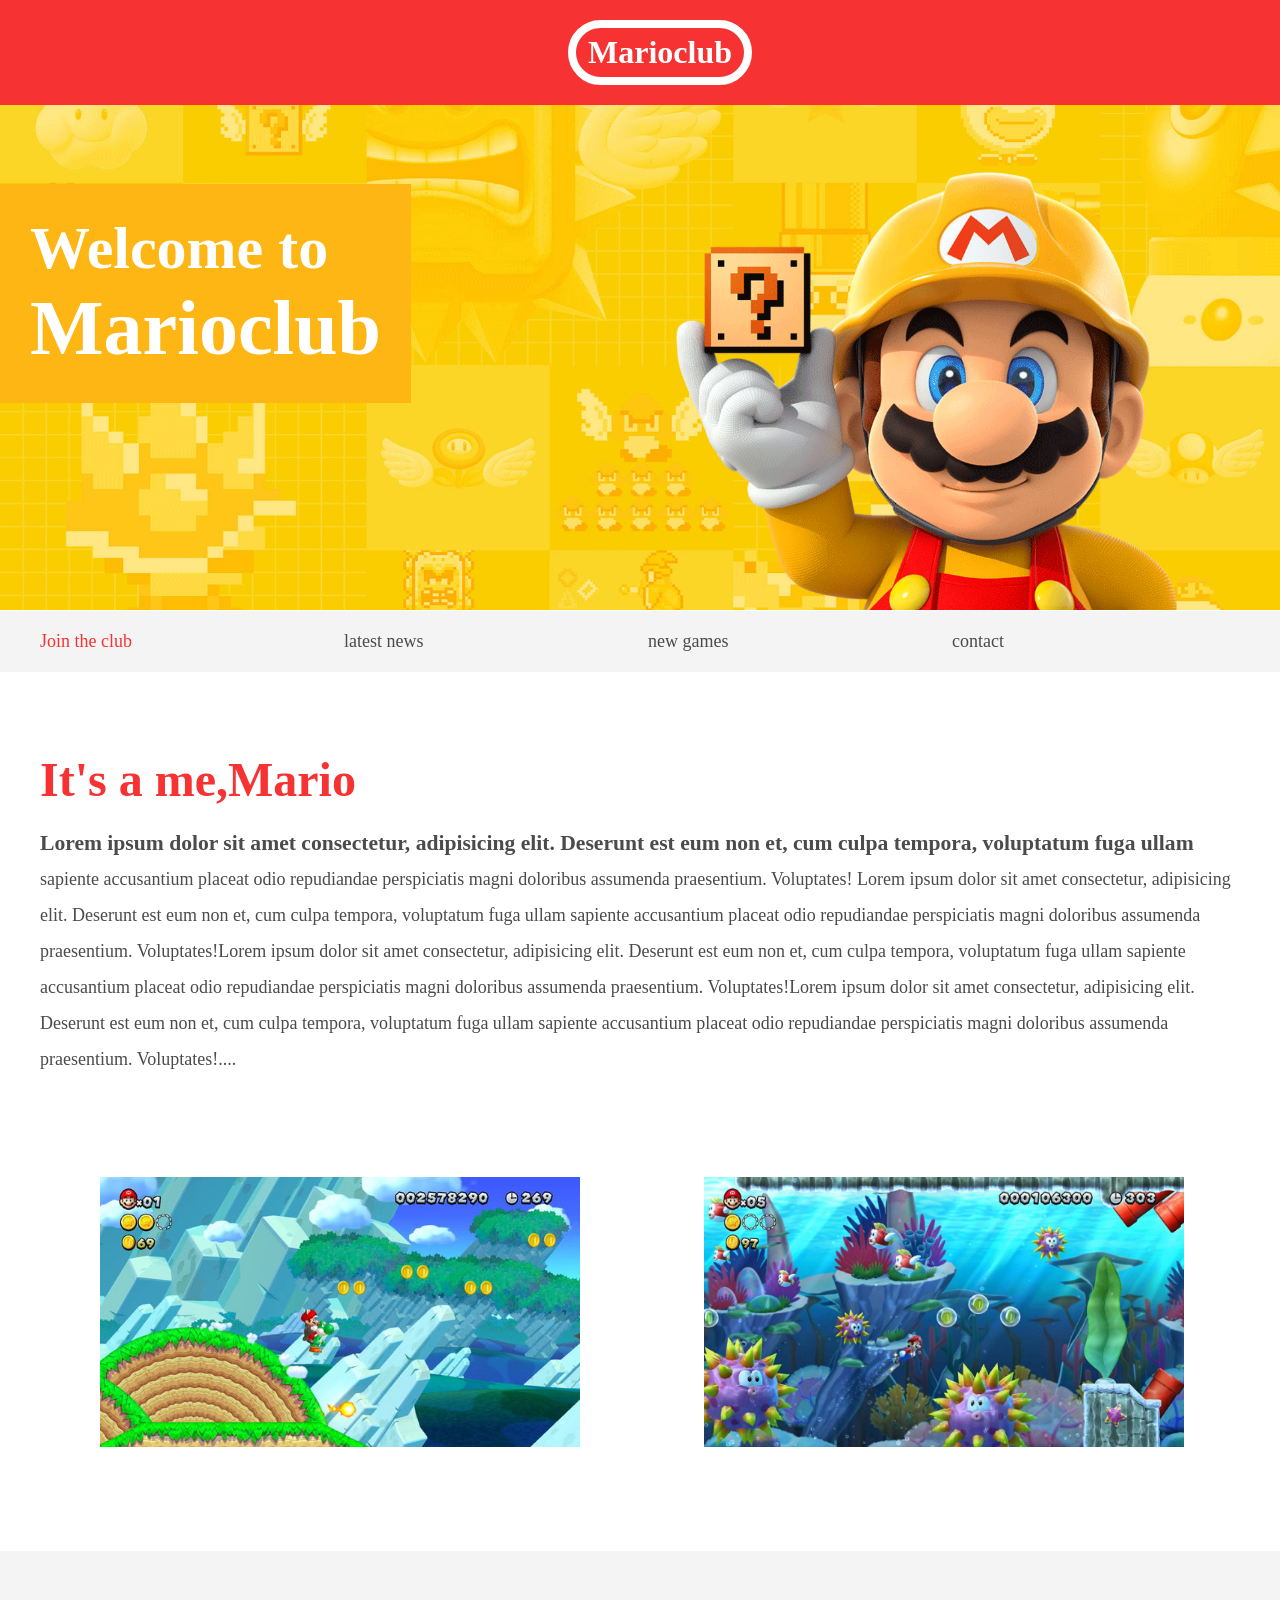
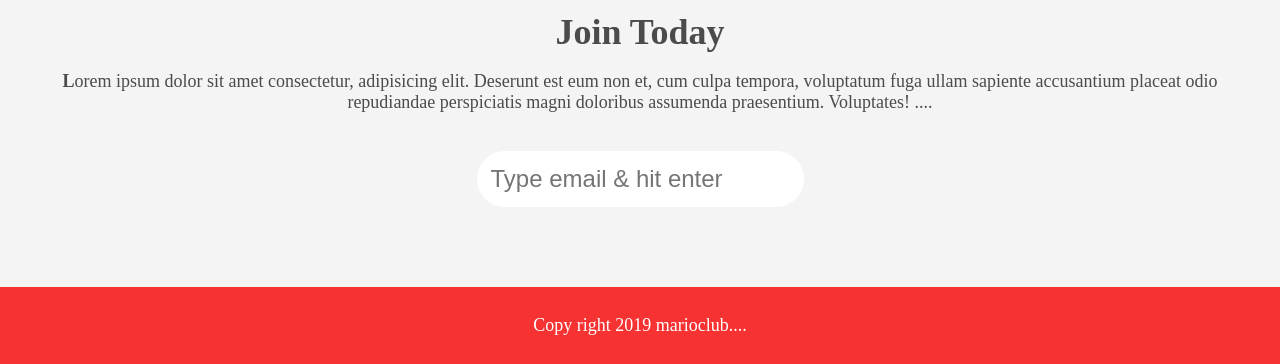
<file: html and css/Marioclub/index.html>
<!DOCTYPE html>
<html>
    <head>
        <meta name="viewport" content="width=device-width,initial-scale=1.0">
        <link rel="stylesheet" href="styles.css">
        <!-- <link rel="stylesheet" href="test.css"> -->
        <title>Marioclub</title>
    </head>
    <body>
        <header>
            <h1>Marioclub</h1>
        </header>
        <section class="banner">
            <img src="img/banner.png" alt="marioclub welcome banner">
            <div class="welcome">  
                <h2>Welcome to <br><span>Marioclub</span> </h2>
            </div>
        </section>
        <nav class="main-nav">
            <ul>
                <li><a href="/join.html" class="join">Join the club</a></li>
                <li><a href="/news.html">latest news</a></li>
                <li><a href="/games.html">new games</a></li>
                <li><a href="/contact.html">contact</a></li>
            </ul>
        </nav>
        <main>
            <article>
                <h2>It's a me,Mario</h2>
                <p>Lorem ipsum dolor sit amet consectetur, adipisicing elit.
                Deserunt est eum non et, cum culpa tempora, voluptatum 
                fuga ullam sapiente accusantium placeat odio repudiandae 
                perspiciatis magni doloribus assumenda praesentium. Voluptates!
                Lorem ipsum dolor sit amet consectetur, adipisicing elit.
                Deserunt est eum non et, cum culpa tempora, voluptatum 
                fuga ullam sapiente accusantium placeat odio repudiandae 
                perspiciatis magni doloribus assumenda praesentium. 
                Voluptates!Lorem ipsum dolor sit amet consectetur, adipisicing elit.
                Deserunt est eum non et, cum culpa tempora, voluptatum 
                fuga ullam sapiente accusantium placeat odio repudiandae 
                perspiciatis magni doloribus assumenda praesentium. 
                Voluptates!Lorem ipsum dolor sit amet consectetur, adipisicing elit.
                Deserunt est eum non et, cum culpa tempora, voluptatum 
                fuga ullam sapiente accusantium placeat odio repudiandae 
                perspiciatis magni doloribus assumenda praesentium. Voluptates!</p>
            </article>
            <ul class="images">
                <li><img src="img/thumb-1.png" alt="mario thumb 1"></li>
                <li><img src="img/thumb-2.png" alt="mario thumb 2"></li>
            </ul>
        </main>
        <section class="join">
            <h2>Join Today</h2>
            <p>Lorem ipsum dolor sit amet consectetur, adipisicing elit.
                Deserunt est eum non et, cum culpa tempora, voluptatum 
                fuga ullam sapiente accusantium placeat odio repudiandae 
                perspiciatis magni doloribus assumenda praesentium. Voluptates!
            </p>
            <form>
                <input type="email" name="email" placeholder="Type email & hit enter" required>
             </form>
        </section>
        <footer>
            <p class="copyright">Copy right 2019 marioclub</p>
        </footer>
    </body>
</html>
</file>
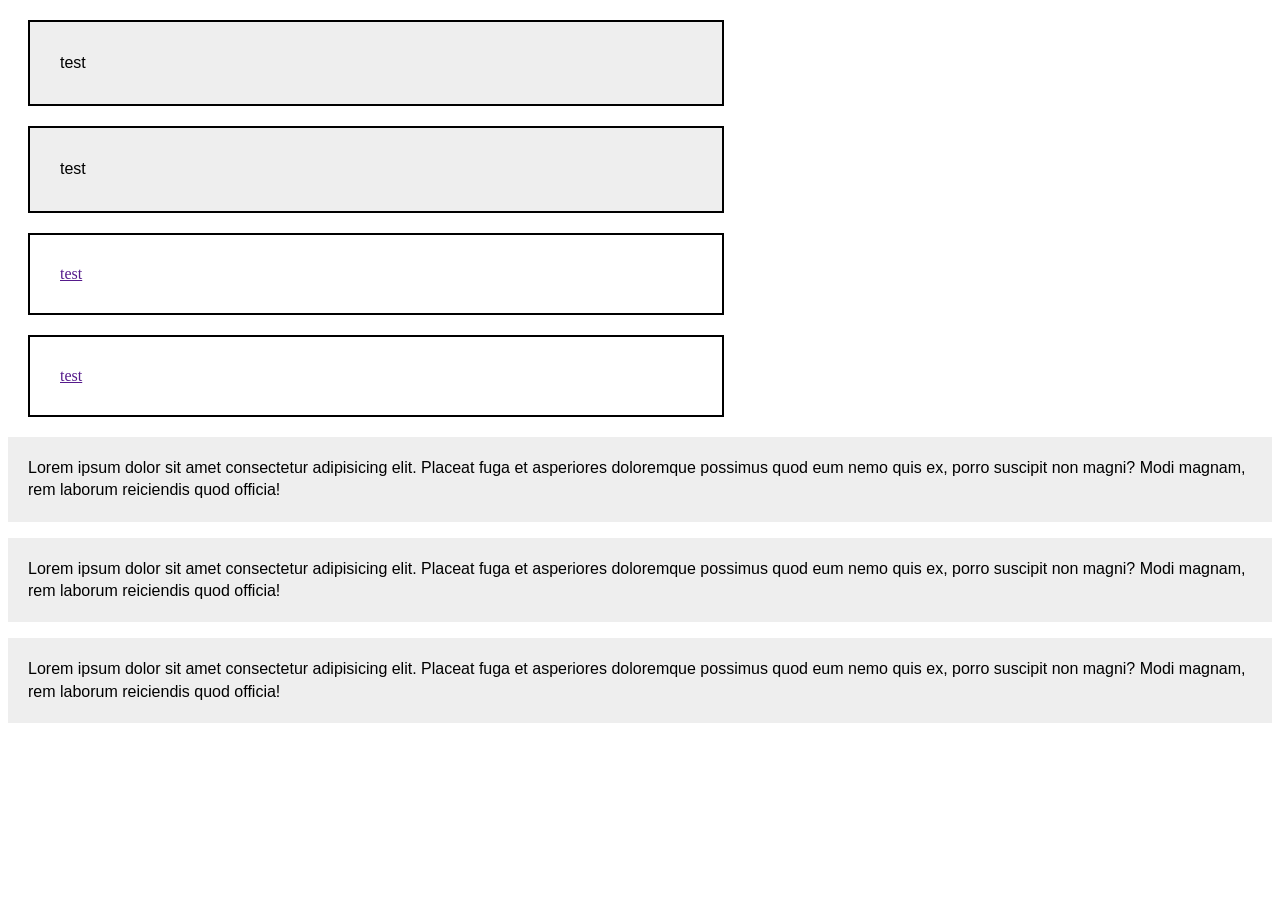
<file: html and css/CSS Positioning/box model/index.html>
<html lang="en">
<head>
    <meta charset="UTF-8">
    <meta name="viewport" content="width=   , initial-scale=1.0">
    <title>CSS Positioning</title>
    <link rel="stylesheet" href="styles.css">
</head>
<body>
    <p class="box">test</p>
    <p class="box">test</p>
    <a href="">test</a>
    <a href="">test</a>
    <div></div>
        <p class="pose">Lorem ipsum dolor sit amet consectetur adipisicing elit. 
        Placeat fuga et asperiores doloremque possimus quod eum nemo
        quis ex, porro suscipit non magni? Modi magnam, rem laborum 
        reiciendis quod officia!</p>   
        <p class="pose">Lorem ipsum dolor sit amet consectetur adipisicing elit. 
        Placeat fuga et asperiores doloremque possimus quod eum nemo
        quis ex, porro suscipit non magni? Modi magnam, rem laborum 
        reiciendis quod officia!</p>
        <p class="pose">Lorem ipsum dolor sit amet consectetur adipisicing elit. 
        Placeat fuga et asperiores doloremque possimus quod eum nemo
        quis ex, porro suscipit non magni? Modi magnam, rem laborum 
        reiciendis quod officia!</p>
    </div>
</body>
</html>
</file>
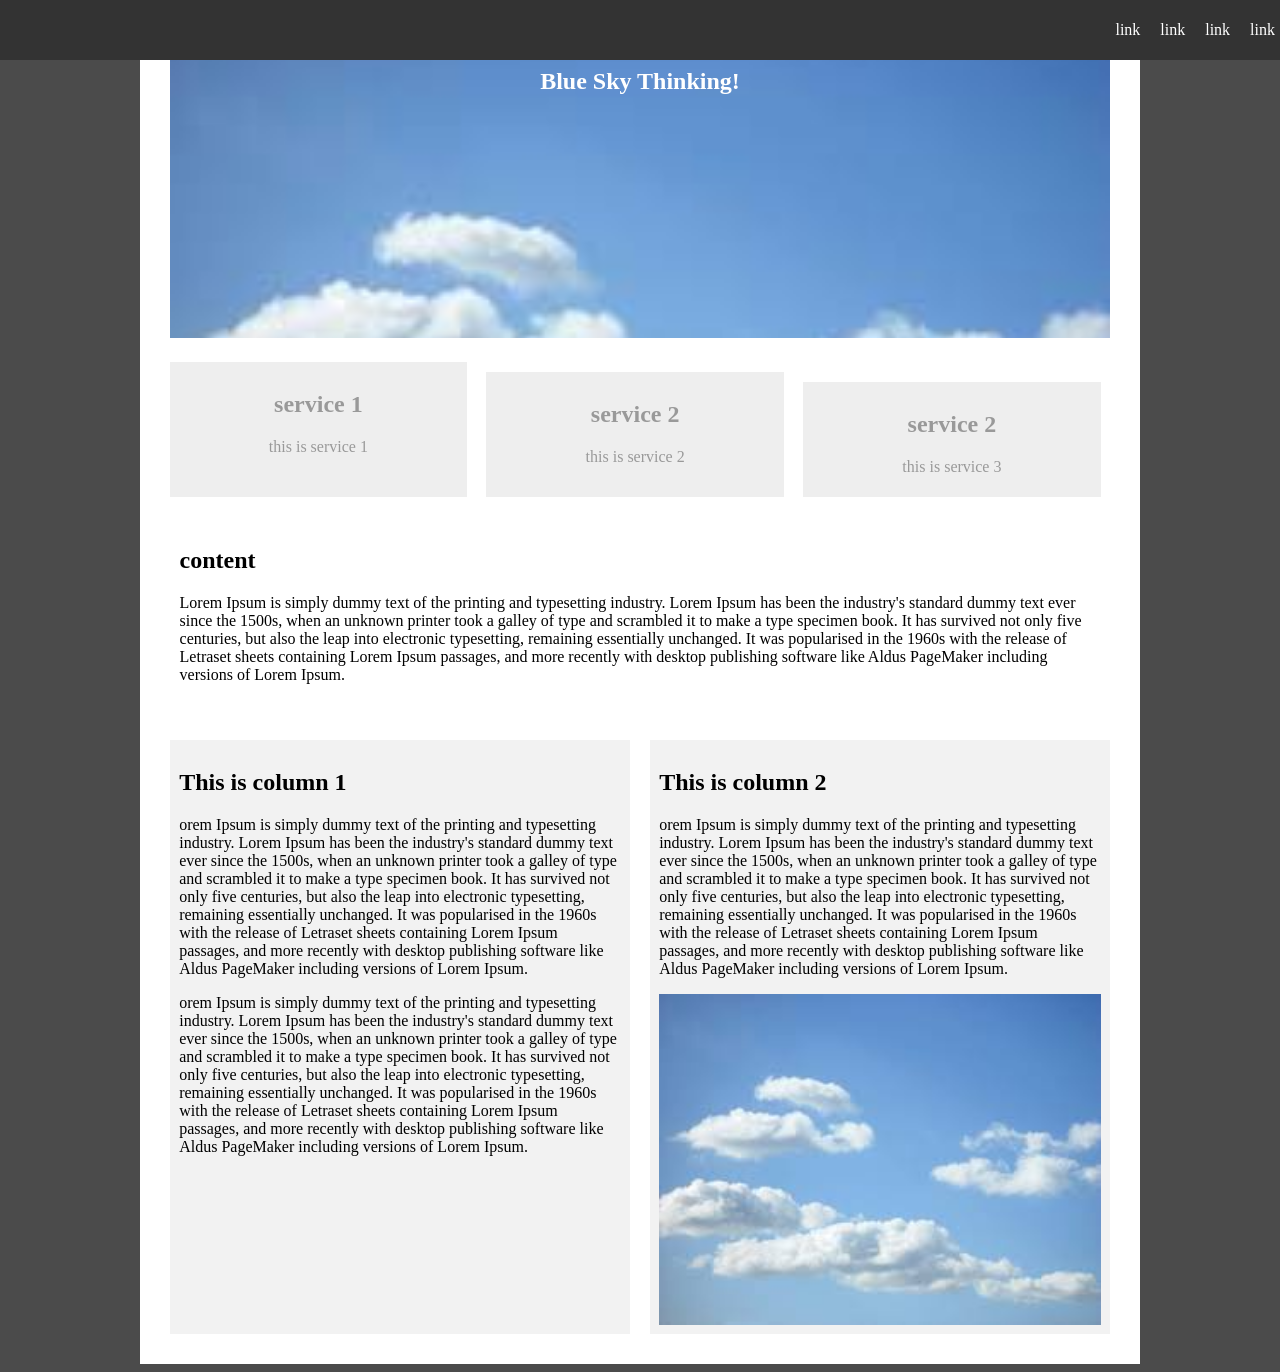
<file: html and css/CSS Positioning/floting element/index.html>
<html lang="en">
<head>
    <meta charset="UTF-8">
    <meta name="viewport" content="width=device-width, initial-scale=1.0">
    <title>CSS Positioning</title>
    <link rel="stylesheet" href="styles.css">
</head>
<body>
            <nav>
                <ul>
                    <li>link</li>
                    <li>link</li>
                    <li>link</li>
                    <li>link</li>
                </ul>
            </nav>

            
    <div class="wrapper">

        <div id="banner">
            <img src="cloud.jpg" alt="cloud image" width="100%">
            <h2>Blue Sky Thinking!</h2>
        </div>

        <div class="services">

            <div class="service">
                <h2>service 1</h2>
                <p>this is service 1</p>
            </div>
            <div class="service">
                <h2>service 2</h2>
                <p>this is service 2</p>
            </div>
            <div class="service">
                <h2>service 2</h2>
                <p>this is service 3</p>
            </div>
        </div>

            <div class="content">
                <h2>content</h2>
                <p>Lorem Ipsum is simply dummy text of the printing and typesetting industry. 
                Lorem Ipsum has been the industry's standard dummy text ever since the 1500s, 
                when an unknown printer took a galley of type and scrambled it to make a type 
                specimen book. It has survived not only five centuries, but also the leap into 
                electronic typesetting, remaining essentially unchanged. It was popularised in the 
                1960s with the release of Letraset sheets containing Lorem Ipsum passages, 
                and more recently with desktop publishing software like Aldus PageMaker 
                including versions of Lorem Ipsum.</p>
            </div>

            <div class="columns">
               <section>
                <h2>This is column 1</h2 >
                    <p>orem Ipsum is simply dummy text of the printing and typesetting industry. 
                Lorem Ipsum has been the industry's standard dummy text ever since the 1500s, 
                when an unknown printer took a galley of type and scrambled it to make a type 
                specimen book. It has survived not only five centuries, but also the leap into 
                electronic typesetting, remaining essentially unchanged. It was popularised in the 
                1960s with the release of Letraset sheets containing Lorem Ipsum passages, 
                and more recently with desktop publishing software like Aldus PageMaker 
                including versions of Lorem Ipsum.</p>
                <p>orem Ipsum is simply dummy text of the printing and typesetting industry. 
                Lorem Ipsum has been the industry's standard dummy text ever since the 1500s, 
                when an unknown printer took a galley of type and scrambled it to make a type 
                specimen book. It has survived not only five centuries, but also the leap into 
                electronic typesetting, remaining essentially unchanged. It was popularised in the 
                1960s with the release of Letraset sheets containing Lorem Ipsum passages, 
                and more recently with desktop publishing software like Aldus PageMaker 
                including versions of Lorem Ipsum.</p>
               </section> 
                <aside>
                    <h2>This is column 2</h2>
                    <p>orem Ipsum is simply dummy text of the printing and typesetting industry. 
                Lorem Ipsum has been the industry's standard dummy text ever since the 1500s, 
                when an unknown printer took a galley of type and scrambled it to make a type 
                specimen book. It has survived not only five centuries, but also the leap into 
                electronic typesetting, remaining essentially unchanged. It was popularised in the 
                1960s with the release of Letraset sheets containing Lorem Ipsum passages, 
                and more recently with desktop publishing software like Aldus PageMaker 
                including versions of Lorem Ipsum.</p>
                        <img src="cloud.jpg" alt="cloud1" width="100%">
                </aside>
            </div>

    

        </div>
  
</body>
</html>
</file>
<file: html and css/Marioclub/styles.css>
body, ul,li,h1,h2,a{
    margin:0;
    padding: 0;
    font-family: tahoma;
}

p{
    font-size: 18px;
}

header{
    background-color: #f63232;
    padding: 20px;
    text-align: center;
    position: fixed;
    width: 100%;
    top:0;
    left:0;
    z-index: 1;
}

header h1{
    color:white;
    border: 8px solid white;
    padding: 6px 12px;
    display: inline-block;
    border-radius: 38px;
}

.banner{
    position:relative;
}

.banner img{
    max-width: 100%;
}

.banner .welcome{
    background-color: #feb614;
    color: white;
    padding: 30px;
    position: absolute;
    left: 0px;
    top: 30%;
}

.banner h2{
    font-size: 74px;
}

.banner h2 span{
    font-size: 1.3em;
}

nav{
    background-color:#f4f4f4;
    padding: 20px;
    position:sticky;
    top: 105px;
   margin-top: -3px;
}

nav ul{
    white-space: nowrap;
    max-width: 1200px;
    margin: 0 auto;
}

nav li{
    width: 25%;
    display: inline-block;
    font-size:24px;
}

nav li a{
    text-decoration: none;
    color: #4b4b4b;
}

nav li a.join{
    color:#f63232;
}

main{
    max-width: 100%;
    width: 1200px;
    margin: 80px auto;
    padding: o 40px;
    box-sizing: border-box;
}

article h2{
    color:#f63232;
    font-size: 48px;
}

article p{
    line-height: 2em;
    color: #4b4b4b;
}

.images{
    text-align: center;
    margin: 80px 0;
    white-space: nowrap;
}

.images li{
    display: inline-block;
    width: 40%;
    margin: 20px 5%;
}

.images li img{
    max-width:100%;
}

section.join{
    background: #f4f4f4;
    text-align: center;
    padding: 60px 20px;
    color: #4b4b4b;
}

.join h2{
    font-size: 36px;
}

form input{
    margin: 20px 0;
    padding: 10px;
    font-size: 24px;
    border-radius: 28px;
    border: 4px solid white;
}

footer{
    background: #f63232;
    color: white;
    padding: 10px;
    text-align:center;
}


/*pseudo class*/


nav li a:hover{
    text-decoration: underline;
}

.images li:hover{
    position: relative;
    top: -6px;
}

form input:focus{
    border: 4px dashed #4b4b4b;
    outline: none;
    
}form input:valid{
    border:4px solid green; 
}

article p::first-line{
    font-weight: bold;
    font-size: 1.2em;
}
section.join p::first-letter{
    font-weight: bold;
    font-size: 1em;
}
section.join p::selection{
    background-color:#f63232;
    color: white;
}
p::after{
    content: '....';
}
/*responsive styles*/

@media screen and (max-width: 1400px){
 .banner .welcome h2{
     font-size:60px;
 }
nav li{
    font-size:18px;
}
}
@media screen and (max-width:960px){
    .banner .welcome h2{
        font-size:40px;
    }

}

@media screen and (max-width: 700px){

  .banner .welcome{
    font-size: 20px;
    position: relative;
    text-align: center;
  }
  .banner .welcome br{
    display: none;
  }
  .banner .welcome span{
    font-size: 1em;
  }
  nav li{
    font-size: 18px;
  }
  .images li{
    width: 100%;
    display: block;
    margin: 20px auto;
  }

}

@media screen and (max-width: 560px){

  .banner .welcome{
    font-size: 20px;
    position: relative;
    text-align: center;
  }
  .banner .welcome br{
    display: none;
  }
  .banner .welcome span{
    font-size: 1em;
  }
  nav li{
    display: block;
    width: 100%;
    margin: 12px 0;
  }
  article h2{
    font-size: 36px;
  }
  header, nav{
    position: relative;
    top: 0;
  }

}
</file>
<file: html and css/CSS Positioning/box model/styles.css>
.box ,a{
   width: 50%;
   margin: 20px;
   padding: 30px;
   border: 2px solid #000;
   display: block;
}
p{
    padding: 20px;
    background: #eee;
    font-family: arial;
    line-height: 1.4em;
 }
</file>
<file: html and css/CSS Positioning/floting element/styles.css>
body{
    background-color: #4b4b4b;
}
.wrapper{
    background: #fff;
    max-width: 960px;
    margin: 0 auto;
    padding: 20px;
    position: relative;
    z-index: 0;

}
.wrapper:after{
    content: "";
    display: block;
    clear: both;
}
nav{
    background: #333;
    padding: 5px;
    position: fixed;
    top: 0px;
    left: 0;
    width: 100%;
    z-index: 1;
}
nav ul::after{
    content: "";
    display: block;
    clear: both;
}

nav li{
    list-style-type: none;
    margin: 0 10px;
    color: #fff;
    float:right;
}

#banner{
    max-height: 300px;
    overflow: hidden;
    margin: 1%;
    position: relative;
}
#banner h2{
    position: absolute;
    top: 30;
    margin: 0;
    width: 100%;
    text-align: center;
    color:#fff;
}
.services{
    max-height: 150px;
    overflow: hidden;
}
.services:after{
    content: "";
    display: block;
    clear: both;
    margin:100px;
}
.service h2, .service p{
    color:#999;
    margin:10 px 0;
    text-align: center;
}
.service{
    float: left;
    background: #eee;
    width: 29%;
    margin: 1%;
    padding:1%;
    height: 140px;
    position: relative;
}
.service:nth-child(1){
    top: 5px;
}
.service:nth-child(2){
    top: 15px;
}
.service:nth-child(3){
    top: 25px;
}
.content{
    padding: 10px;
    clear: left;
    margin: 20px 1%;
}

section, aside{
    float:left;
    width:46%;
    padding: 1%;
    margin: 1%;
    background:#f2f2f2;  
}

.columns{
    display:flex;
}

.columns::after{
    display: block;
    content: "";
    clear:both;
}
</file>
